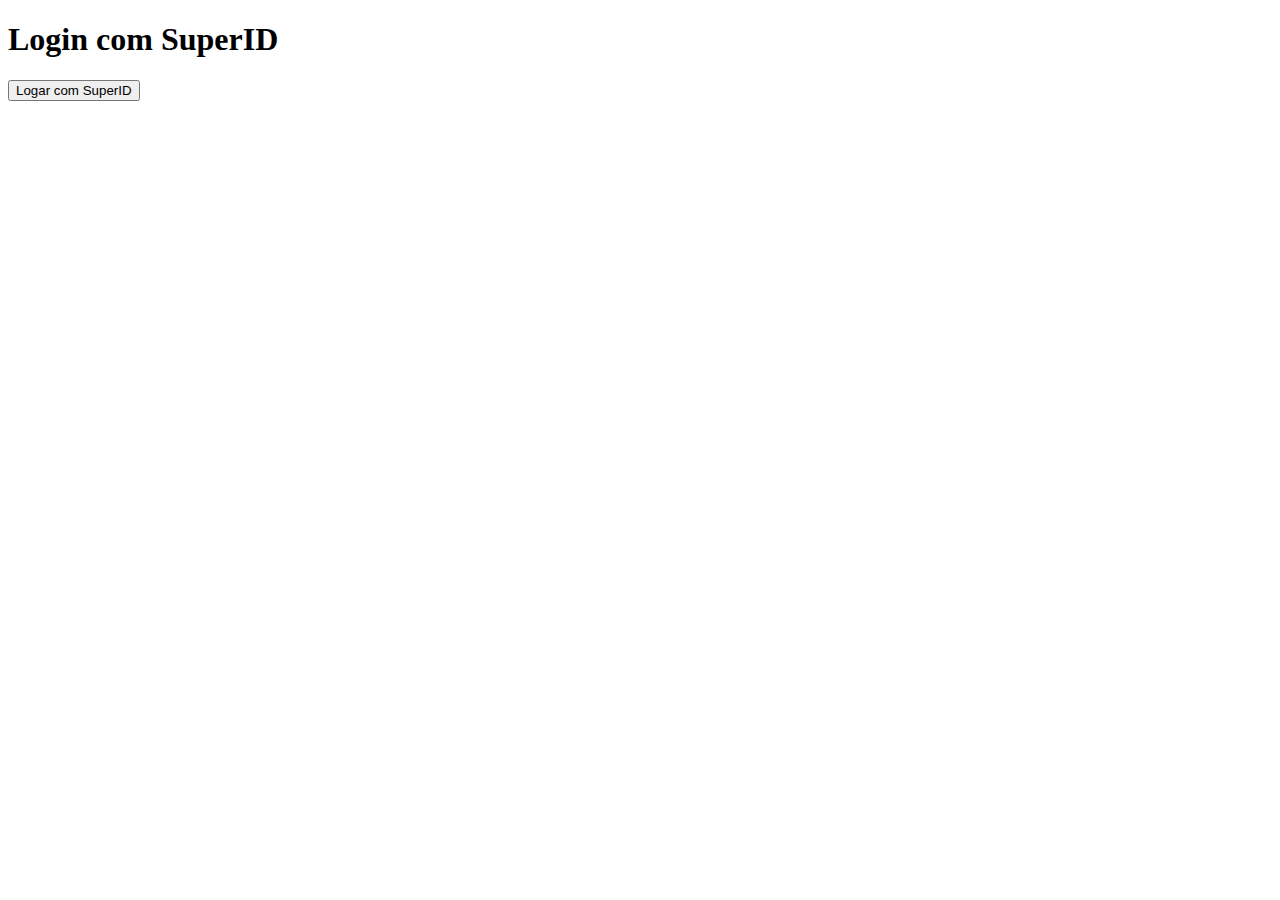
<file: site-web/index.html>
<!doctype html>
<html lang="pt-br">

<head>
    <meta charset="UTF-8">
    <meta name="viewport"
        content="width=device-width, user-scalable=no, initial-scale=1.0, maximum-scale=1.0, minimum-scale=1.0">
    <meta http-equiv="X-UA-Compatible" content="ie=edge">
    <script src="index.js"></script> 
    <style src="style.css"></style>
    <title>Login via SuperID</title>
</head>

<body>
    <h1>Login com SuperID</h1>
    <button id="btnLogin" onclick="gerarQRCode()">Logar com SuperID</button>

    <div id="qrcode"></div>
    <div id="message"></div>
</body>

</html>
</file>
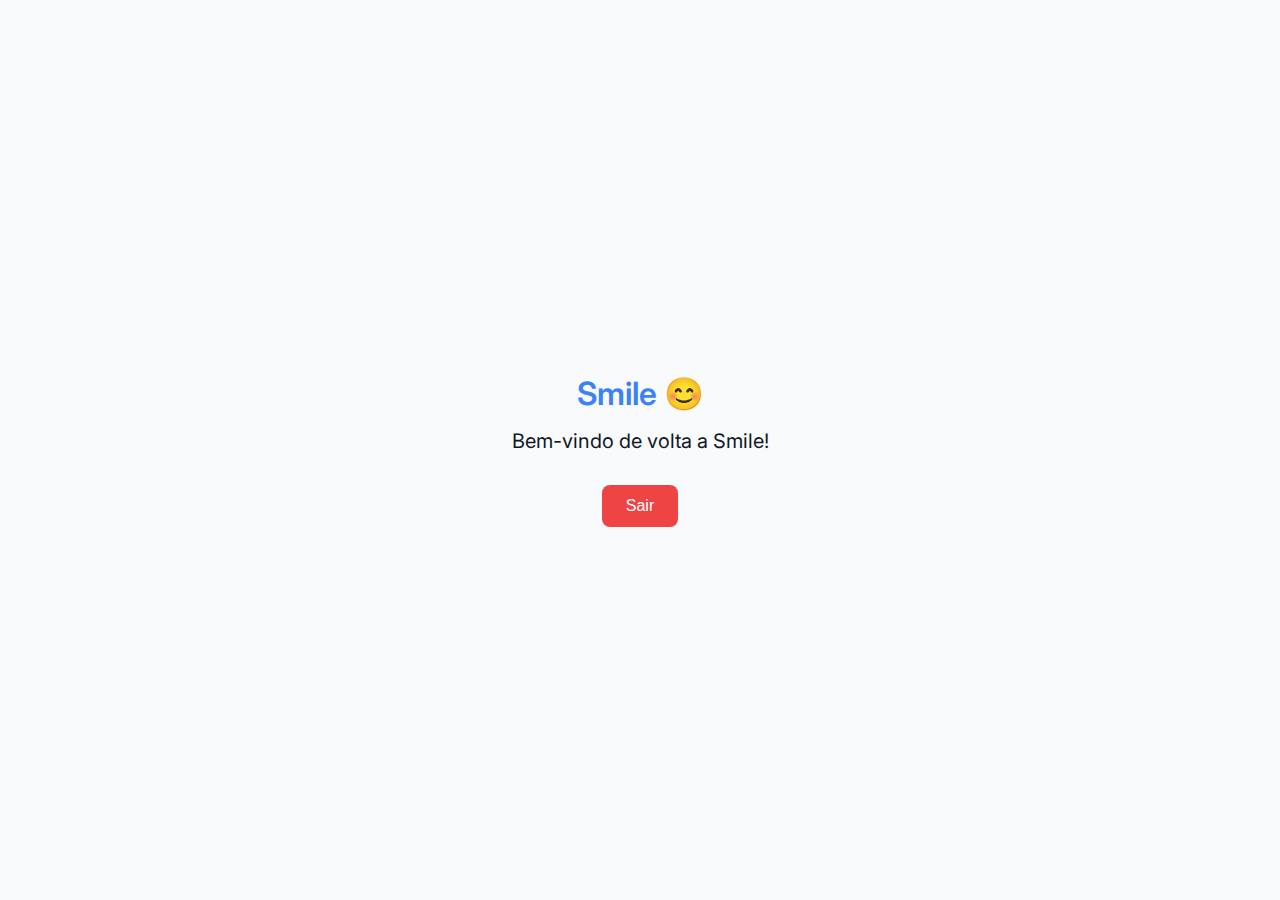
<file: site-web/dashboard.html>
<!DOCTYPE html>
<html lang="pt-br">
<head>
  <meta charset="UTF-8" />
  <meta name="viewport" content="width=device-width, initial-scale=1.0"/>
  <title>Smile - Início</title>
  <link href="https://fonts.googleapis.com/css2?family=Inter:wght@400;600&display=swap" rel="stylesheet">
  <style>
    body {
      margin: 0;
      padding: 0;
      font-family: 'Inter', sans-serif;
      background: #f9fafb;
      display: flex;
      flex-direction: column;
      align-items: center;
      justify-content: center;
      height: 100vh;
    }

    .header {
      font-size: 2rem;
      font-weight: 600;
      color: #3b82f6;
      margin-bottom: 1rem;
    }

    .welcome {
      font-size: 1.25rem;
      color: #111827;
      margin-bottom: 2rem;
    }

    .button {
      background-color: #ef4444;
      color: white;
      padding: 0.75rem 1.5rem;
      border: none;
      border-radius: 0.5rem;
      font-size: 1rem;
      cursor: pointer;
      transition: background-color 0.3s ease;
    }

    .button:hover {
      background-color: #dc2626;
    }
  </style>
</head>
<body>
  <div class="header">Smile 😊</div>
  <div class="welcome">Bem-vindo de volta a Smile!</div>
  <button class="button" onclick="sair()">Sair</button>

  <script>
    function sair() {
      window.location.href = "index.html";
    }
  </script>
</body>
</html>
</file>
